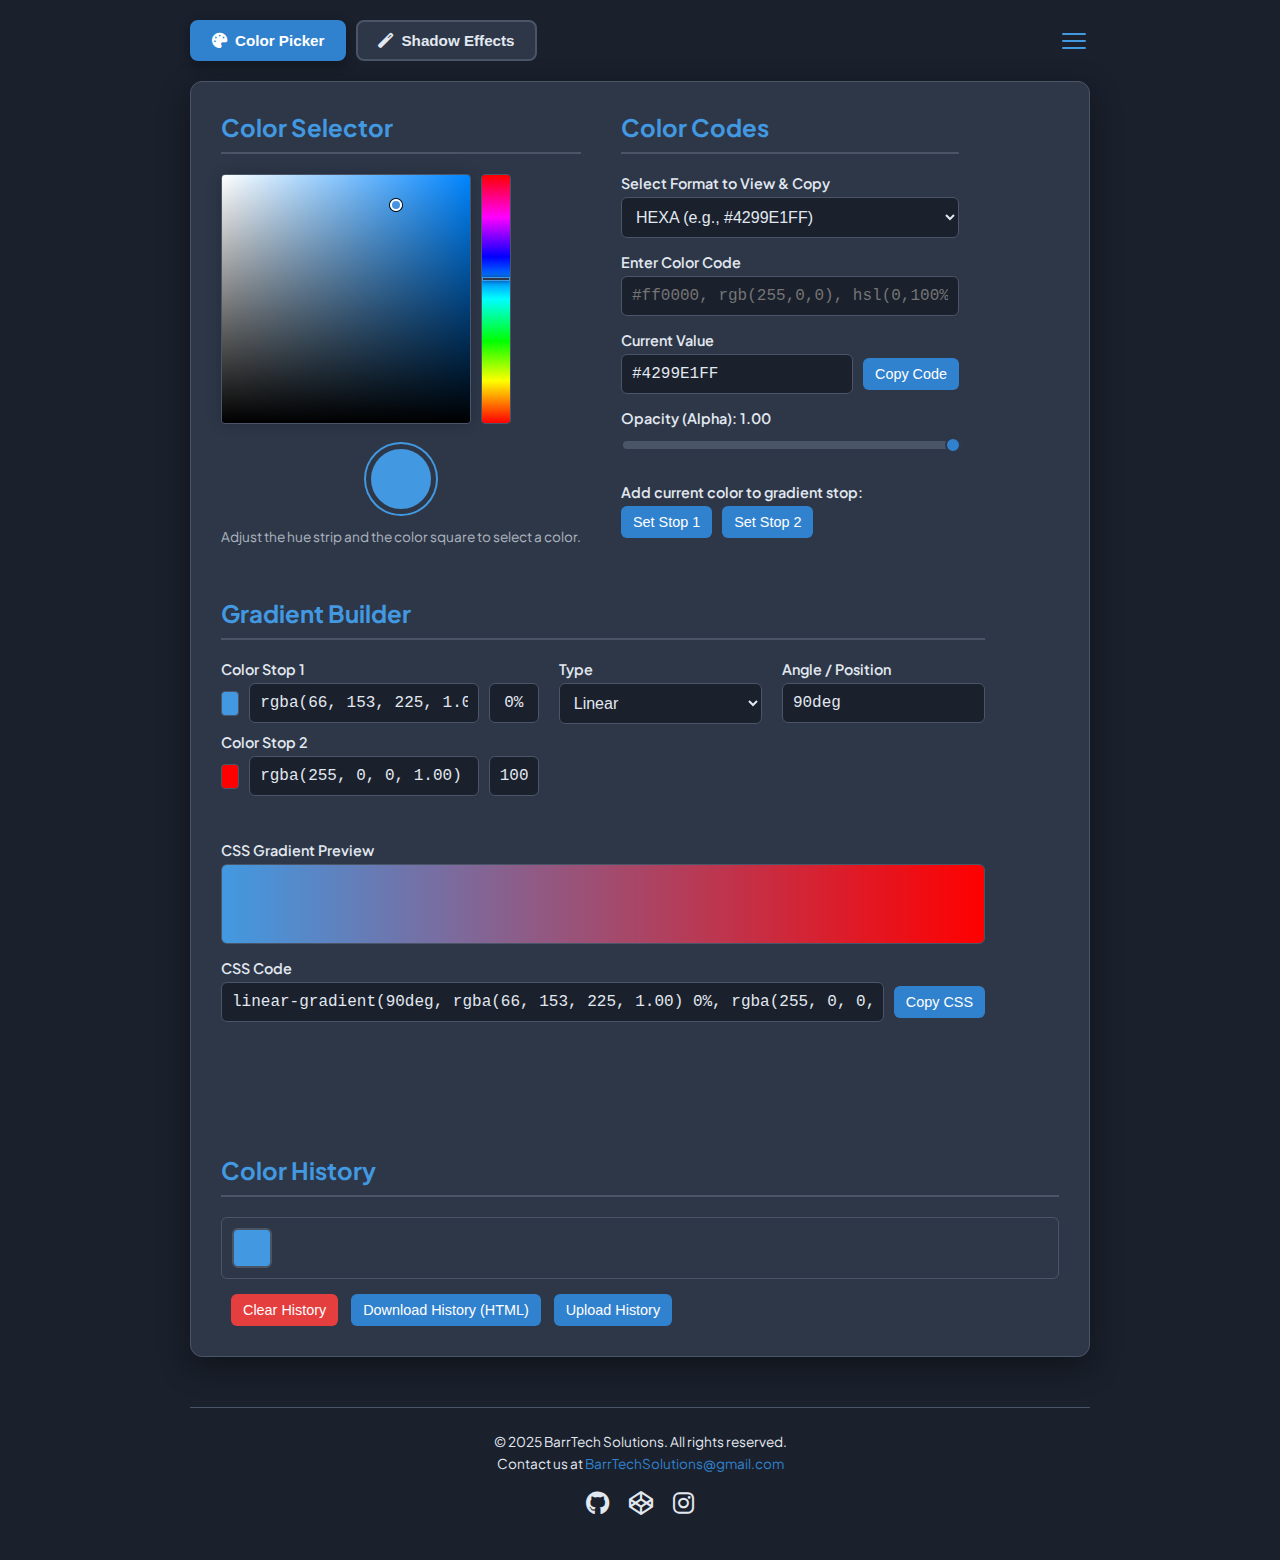
<file: index.html>
<!doctype html>
<html lang="en">
  <head>
    <meta charset="UTF-8" />
    <meta name="viewport" content="width=device-width, initial-scale=1.0" />
    <title>Professional Color & Shadow Studio</title>
    <link
      rel="stylesheet"
      href="https://cdnjs.cloudflare.com/ajax/libs/font-awesome/6.5.1/css/all.min.css"
    />
    <link rel="stylesheet" href="style.css" />
  </head>
  <body data-theme="dark-blue">
    <!-- Header with Settings and Tab Navigation -->
    <div class="header-container">
      <div class="tab-navigation">
        <button class="tab-btn active" onclick="switchTab('color-picker')">
          <i class="fas fa-palette"></i> Color Picker
        </button>
        <button class="tab-btn" onclick="switchTab('shadow-effects')">
          <i class="fas fa-magic"></i> Shadow Effects
        </button>
      </div>
      <svg
        id="settings-icon-svg"
        onclick="toggleSettingsPanel(event)"
        xmlns="http://www.w3.org/2000/svg"
        viewBox="0 0 24 24"
        fill="currentColor"
        style="
          width: 2rem;
          height: 2rem;
          cursor: pointer;
          color: var(--heading-color);
          transition: color 0.2s;
          line-height: 1;
        "
      >
        <path
          fill-rule="evenodd"
          d="M3 6.75A.75.75 0 013.75 6h16.5a.75.75 0 010 1.5H3.75A.75.75 0 013 6.75zM3 12a.75.75 0 01.75-.75h16.5a.75.75 0 010 1.5H3.75A.75.75 0 013 12zm0 5.25a.75.75 0 01.75-.75h16.5a.75.75 0 010 1.5H3.75a.75.75 0 01-.75-.75z"
          clip-rule="evenodd"
        />
      </svg>
    </div>

    <!-- Settings Panel -->
    <div id="settings-panel">
      <div class="setting-group">
        <label>Select Theme</label>
        <div class="setting-theme-selector">
          <div class="theme-option">
            <label>
              <input
                type="radio"
                name="theme"
                value="dark-blue"
                checked
                onclick="setTheme('dark-blue')"
              />
              Dark Blue (Current)
            </label>
            <div class="accent-color-controls">
              <input
                type="color"
                id="dark-blue-accent-picker"
                class="theme-color-picker"
                value="#3182ce"
                data-theme-id="dark-blue"
                onchange="
                  updateAccentColor(
                    this.getAttribute('data-theme-id'),
                    this.value,
                    'picker',
                  )
                "
              />
              <input
                type="text"
                id="dark-blue-accent-hex"
                class="theme-hex-input"
                value="#3182CE"
                data-theme-id="dark-blue"
                oninput="handleAccentHexInput(this)"
              />
            </div>
          </div>
          <div class="theme-option">
            <label>
              <input
                type="radio"
                name="theme"
                value="black"
                onclick="setTheme('black')"
              />
              Black (AMOLED)
            </label>
            <div class="accent-color-controls">
              <input
                type="color"
                id="black-accent-picker"
                class="theme-color-picker"
                value="#90caf9"
                data-theme-id="black"
                onchange="
                  updateAccentColor(
                    this.getAttribute('data-theme-id'),
                    this.value,
                    'picker',
                  )
                "
              />
              <input
                type="text"
                id="black-accent-hex"
                class="theme-hex-input"
                value="#90CAF9"
                data-theme-id="black"
                oninput="handleAccentHexInput(this)"
              />
            </div>
          </div>
          <div class="theme-option">
            <label>
              <input
                type="radio"
                name="theme"
                value="white"
                onclick="setTheme('white')"
              />
              White (Light)
            </label>
            <div class="accent-color-controls">
              <input
                type="color"
                id="white-accent-picker"
                class="theme-color-picker"
                value="#0d47a1"
                data-theme-id="white"
                onchange="
                  updateAccentColor(
                    this.getAttribute('data-theme-id'),
                    this.value,
                    'picker',
                  )
                "
              />
              <input
                type="text"
                id="white-accent-hex"
                class="theme-hex-input"
                value="#0D47A1"
                data-theme-id="white"
                oninput="handleAccentHexInput(this)"
              />
            </div>
          </div>
        </div>
      </div>
    </div>

    <!-- COLOR PICKER TAB CONTENT -->
    <div id="color-picker-tab" class="tab-content active">
      <div class="color-picker-container">
        <div class="color-wheel-area">
          <h2>Color Selector</h2>

          <div class="color-selector-wrapper">
            <div class="color-square-wrapper" id="color-square-wrapper">
              <canvas id="color-square"></canvas>
              <div
                class="color-selector-indicator"
                id="color-selector-indicator"
              ></div>
            </div>
            <div class="hue-strip-wrapper" id="hue-strip-wrapper">
              <div id="hue-strip"></div>
              <div class="hue-indicator" id="hue-indicator"></div>
            </div>
          </div>

          <div class="color-preview" id="color-preview"></div>

          <p style="font-size: 0.85rem; opacity: 0.7; text-align: center">
            Adjust the hue strip and the color square to select a color.
          </p>
        </div>

        <div class="color-info-area">
          <h2>Color Codes</h2>

          <div class="input-group">
            <label for="color-format-select"
              >Select Format to View & Copy</label
            >
            <select id="color-format-select" onchange="updateSelectedOutput()">
              <option value="hexa">HEXA (e.g., #4299E1FF)</option>
              <option value="hex">HEX (e.g., #4299E1)</option>
              <option value="rgba">RGBA</option>
              <option value="rgb">RGB</option>
              <option value="hsla">HSLA</option>
              <option value="hsl">HSL</option>
              <option value="hwb">HWB</option>
            </select>
          </div>

          <div class="input-group">
            <label for="manual-color-input">Enter Color Code</label>
            <input
              type="text"
              id="manual-color-input"
              placeholder="#ff0000, rgb(255,0,0), hsl(0,100%,50%)"
            />
          </div>

          <div class="input-group">
            <label>Current Value</label>
            <div class="color-output">
              <input type="text" id="selected-output" readonly />
              <button class="copy-btn" onclick="copyToClipboard('selected')">
                Copy Code
              </button>
            </div>
          </div>

          <div class="input-group">
            <label for="alpha-slider"
              >Opacity (Alpha):
              <span id="alpha-value-display">1.00</span></label
            >
            <input
              type="range"
              id="alpha-slider"
              min="0"
              max="1"
              step="0.01"
              value="1"
              oninput="handleAlphaChange(this.value)"
            />
          </div>

          <div class="hidden-inputs">
            <input
              type="text"
              id="hex-input"
              oninput="handleManualInput('hex')"
            />
            <input
              type="text"
              id="hexa-input"
              oninput="handleManualInput('hexa')"
            />
            <input
              type="text"
              id="rgb-input"
              oninput="handleManualInput('rgb')"
            />
            <input
              type="text"
              id="rgba-input"
              oninput="handleManualInput('rgba')"
            />
            <input type="text" id="hsl-output" readonly />
            <input type="text" id="hsla-output" readonly />
            <input type="text" id="hwb-output" readonly />
          </div>

          <div style="margin-top: 30px">
            <label>Add current color to gradient stop:</label>
            <div style="display: flex; gap: 10px">
              <button class="copy-btn" onclick="setGradientStop(1)">
                Set Stop 1
              </button>
              <button class="copy-btn" onclick="setGradientStop(2)">
                Set Stop 2
              </button>
            </div>
          </div>
        </div>

        <div class="gradient-area">
          <h2>Gradient Builder</h2>

          <div class="gradient-controls">
            <div class="input-group" style="flex: 1 1 40%">
              <label>Color Stop 1</label>
              <div class="gradient-color-stop">
                <div id="stop-preview-1" class="gradient-stop-preview"></div>
                <input
                  type="text"
                  id="gradient-stop-1"
                  value="rgba(66, 153, 225, 1.00)"
                  readonly
                  style="flex-grow: 1"
                />
                <input
                  type="text"
                  id="gradient-pos-1"
                  value="0%"
                  oninput="updateGradientPreview()"
                  style="width: 50px; text-align: center; flex-grow: 0"
                />
              </div>
              <label style="margin-top: 10px">Color Stop 2</label>
              <div class="gradient-color-stop">
                <div id="stop-preview-2" class="gradient-stop-preview"></div>
                <input
                  type="text"
                  id="gradient-stop-2"
                  value="rgba(255, 0, 0, 1.00)"
                  readonly
                  style="flex-grow: 1"
                />
                <input
                  type="text"
                  id="gradient-pos-2"
                  value="100%"
                  oninput="updateGradientPreview()"
                  style="width: 50px; text-align: center; flex-grow: 0"
                />
              </div>
            </div>

            <div class="input-group" style="flex: 1 1 25%">
              <label for="gradient-type">Type</label>
              <select id="gradient-type" onchange="updateGradientPreview()">
                <option value="linear">Linear</option>
                <option value="radial">Radial</option>
                <option value="repeating-linear">Repeating Linear</option>
                <option value="repeating-radial">Repeating Radial</option>
              </select>
            </div>

            <div class="input-group" style="flex: 1 1 25%">
              <label for="gradient-param">Angle / Position</label>
              <input
                type="text"
                id="gradient-param"
                value="90deg"
                oninput="updateGradientPreview()"
              />
            </div>
          </div>

          <label>CSS Gradient Preview</label>
          <div id="gradient-preview-box" class="gradient-preview-box"></div>

          <label for="gradient-output">CSS Code</label>
          <div class="color-output">
            <input type="text" id="gradient-output" readonly />
            <button class="copy-btn" onclick="copyToClipboard('gradient')">
              Copy CSS
            </button>
          </div>
        </div>

        <div class="copy-feedback" id="copy-feedback">Copied to clipboard!</div>

        <div
          class="history-area"
          style="flex: 1 1 100%; max-width: 900px; margin-top: 20px"
        >
          <h2>Color History</h2>
          <div
            id="color-history-swatches"
            style="
              display: flex;
              flex-wrap: wrap;
              gap: 10px;
              padding: 10px;
              border: 1px solid var(--border-color);
              border-radius: 6px;
            "
          ></div>
          <button
            class="copy-btn"
            onclick="clearHistory()"
            style="
              margin-top: 15px;
              background-color: #e53e3e;
              margin-left: 10px;
            "
          >
            Clear History
          </button>
          <button
            class="copy-btn"
            onclick="downloadHistory()"
            style="
              margin-top: 15px;
              background-color: var(--accent-color);
              margin-left: 10px;
            "
          >
            Download History (HTML)
          </button>
          <button
            class="copy-btn"
            onclick="document.getElementById('upload-history-input').click()"
            style="
              margin-top: 15px;
              background-color: var(--accent-color);
              margin-left: 10px;
            "
          >
            Upload History
          </button>
          <input
            type="file"
            id="upload-history-input"
            accept=".html"
            style="display: none"
          />
        </div>
      </div>
    </div>

    <!-- SHADOW EFFECTS TAB CONTENT -->
    <div id="shadow-effects-tab" class="tab-content">
      <div class="shadow-container">
        <!-- Preview Area -->
        <div class="shadow-preview-area">
          <h2>Live Preview</h2>
          <div class="shadow-preview-box-wrapper">
            <div
              id="preview-box"
              class="shadow-preview-box"
              style="background-color: #a3e635"
            >
              <span
                id="preview-text"
                class="shadow-preview-text"
                style="color: #0a0a0a"
                >Shadow</span
              >
            </div>
          </div>
        </div>

        <!-- Controls Area -->
        <div class="shadow-controls-area">
          <h2>Shadow Controls</h2>

          <!-- Color Pickers Section -->
          <div class="shadow-colors-section">
            <div class="shadow-color-group">
              <label class="shadow-label">UI Colors</label>
              <div class="shadow-color-inputs">
                <div class="shadow-color-item">
                  <span>Box Color</span>
                  <input
                    type="color"
                    id="box-color"
                    value="#a3e635"
                    class="shadow-color-picker"
                  />
                </div>
                <div class="shadow-color-item">
                  <span>Text Color</span>
                  <input
                    type="color"
                    id="text-color"
                    value="#0a0a0a"
                    class="shadow-color-picker"
                  />
                </div>
              </div>
            </div>

            <div class="shadow-color-group">
              <label class="shadow-label">Shadow Colors</label>
              <div class="shadow-color-inputs">
                <div class="shadow-color-item">
                  <span>Box Shadow</span>
                  <input
                    type="color"
                    id="shadow-color"
                    value="#000000"
                    class="shadow-color-picker"
                  />
                </div>
                <div class="shadow-color-item">
                  <span>Text Shadow</span>
                  <input
                    type="color"
                    id="ts-color"
                    value="#000000"
                    class="shadow-color-picker"
                  />
                </div>
              </div>
            </div>
          </div>

          <!-- Box Shadow Controls -->
          <div class="shadow-section">
            <h3 class="section-title"><i class="fas fa-box"></i> Box Shadow</h3>
            <div class="shadow-sliders">
              <div class="slider-group">
                <div class="slider-label">
                  <span>X Offset</span><span id="x-val">15px</span>
                </div>
                <input
                  type="range"
                  id="x-shadow"
                  min="-100"
                  max="100"
                  value="15"
                  class="slider"
                />
              </div>
              <div class="slider-group">
                <div class="slider-label">
                  <span>Y Offset</span><span id="y-val">15px</span>
                </div>
                <input
                  type="range"
                  id="y-shadow"
                  min="-100"
                  max="100"
                  value="15"
                  class="slider"
                />
              </div>
              <div class="slider-group">
                <div class="slider-label">
                  <span>Blur</span><span id="blur-val">30px</span>
                </div>
                <input
                  type="range"
                  id="blur-shadow"
                  min="0"
                  max="150"
                  value="30"
                  class="slider"
                />
              </div>
              <div class="slider-group">
                <div class="slider-label">
                  <span>Opacity</span><span id="opacity-val">0.4</span>
                </div>
                <input
                  type="range"
                  id="opacity-shadow"
                  min="0"
                  max="1"
                  step="0.01"
                  value="0.4"
                  class="slider"
                />
              </div>
            </div>
          </div>

          <!-- Text Shadow Controls -->
          <div class="shadow-section">
            <h3 class="section-title">
              <i class="fas fa-font"></i> Text Shadow
            </h3>
            <div class="shadow-sliders">
              <div class="slider-group">
                <div class="slider-label">
                  <span>Text X</span><span id="ts-x-val">0px</span>
                </div>
                <input
                  type="range"
                  id="ts-x"
                  min="-50"
                  max="50"
                  value="0"
                  class="slider"
                />
              </div>
              <div class="slider-group">
                <div class="slider-label">
                  <span>Text Y</span><span id="ts-y-val">0px</span>
                </div>
                <input
                  type="range"
                  id="ts-y"
                  min="-50"
                  max="50"
                  value="0"
                  class="slider"
                />
              </div>
              <div class="slider-group">
                <div class="slider-label">
                  <span>Text Blur</span><span id="ts-blur-val">5px</span>
                </div>
                <input
                  type="range"
                  id="ts-blur"
                  min="0"
                  max="50"
                  value="5"
                  class="slider"
                />
              </div>
              <div class="slider-group">
                <div class="slider-label">
                  <span>Text Opacity</span><span id="ts-opacity-val">0.5</span>
                </div>
                <input
                  type="range"
                  id="ts-opacity"
                  min="0"
                  max="1"
                  step="0.01"
                  value="0.5"
                  class="slider"
                />
              </div>
            </div>
          </div>

          <!-- CSS Output -->
          <div class="shadow-output-section">
            <label>CSS Code Preview</label>
            <div class="css-preview-box" id="css-preview-line">
              /* CSS Ready */
            </div>
            <button id="download-btn" class="copy-btn download-css-btn">
              <i class="fas fa-download"></i> Download CSS
            </button>
          </div>
        </div>
      </div>
      <pre id="css-code" style="display: none"></pre>
    </div>

    <!-- Footer -->
    <footer class="app-footer">
      <p>© 2025 BarrTech Solutions. All rights reserved.</p>
      <p>
        Contact us at
        <a href="mailto:BarrTechSolutions@gmail.com"
          >BarrTechSolutions@gmail.com</a
        >
      </p>
      <div class="social-links">
        <a href="https://github.com/Evening-Star13" target="_blank"
          ><i class="fa-brands fa-github"></i
        ></a>
        <a href="https://codepen.io/EveningStar-Christopher" target="_blank"
          ><i class="fa-brands fa-codepen"></i
        ></a>
        <a href="https://www.instagram.com/" target="_blank"
          ><i class="fa-brands fa-instagram"></i
        ></a>
      </div>
    </footer>

    <script src="script.js"></script>
  </body>
</html>
</file>
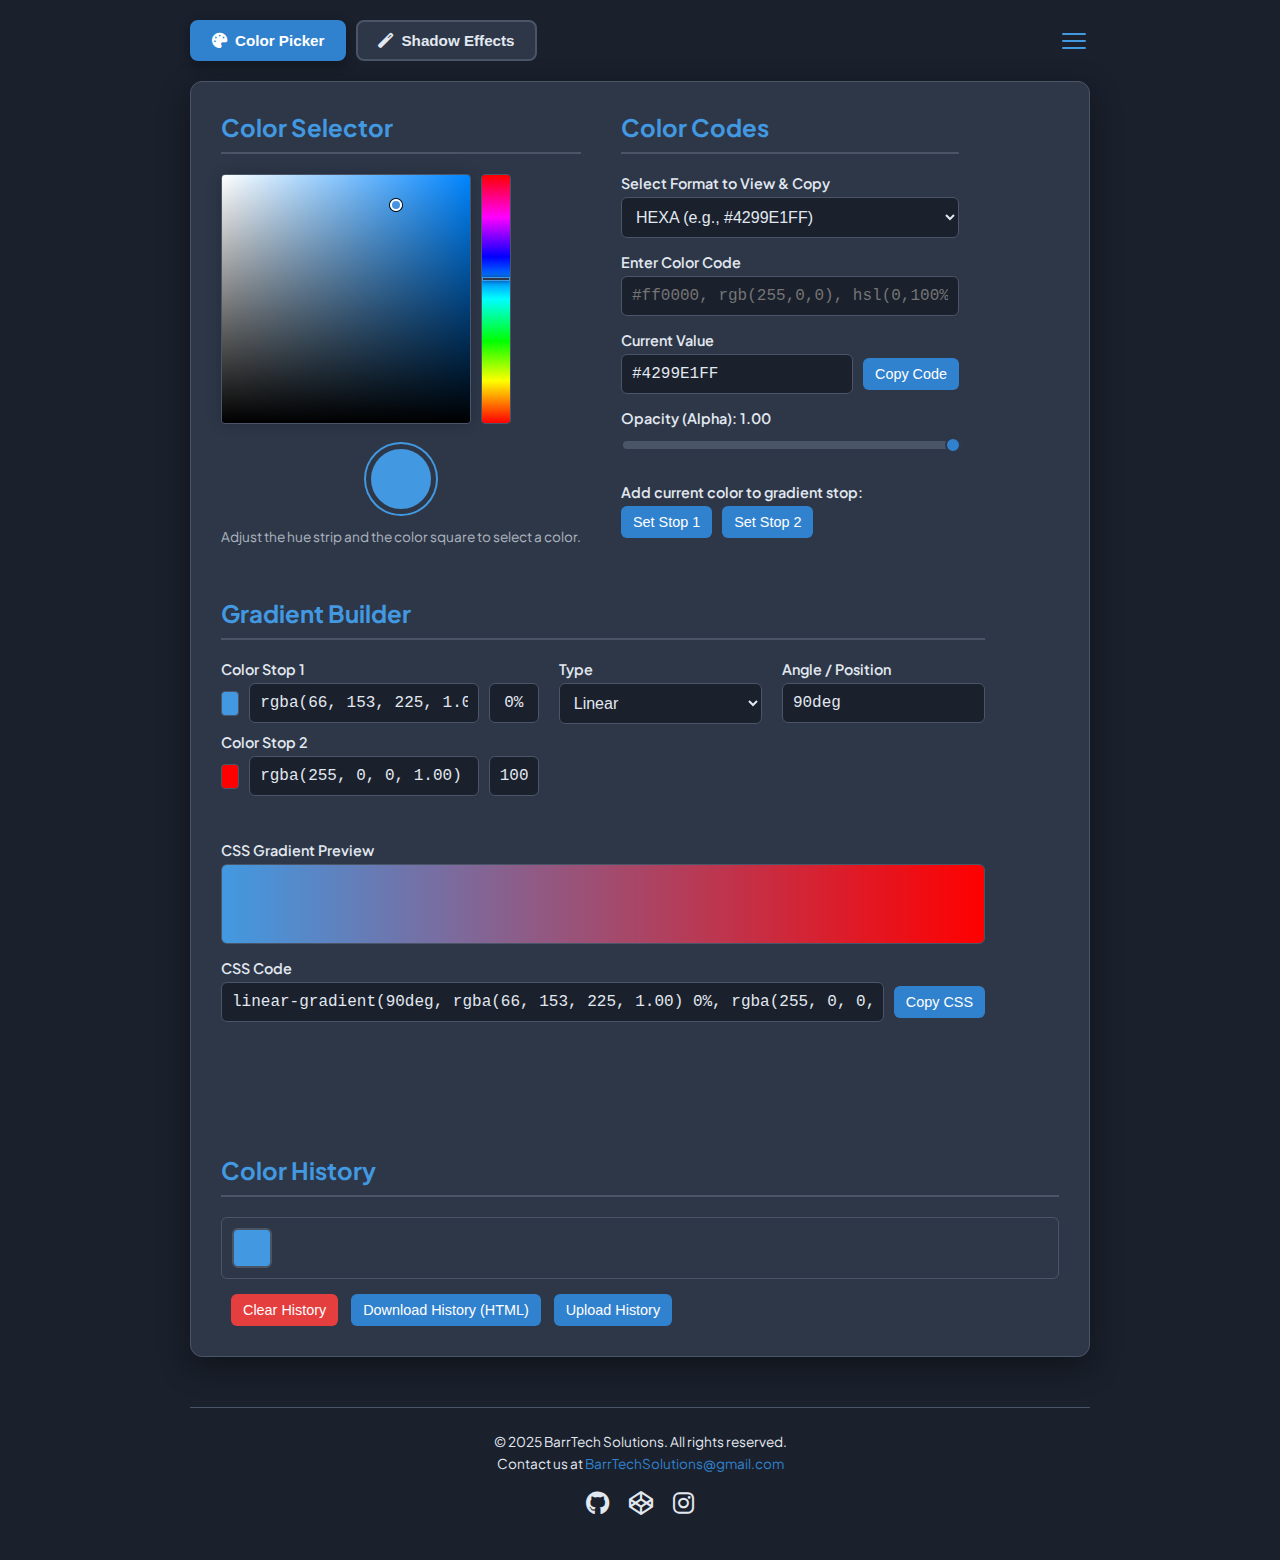
<file: project.html>
<!doctype html>
<html lang="en">
  <head>
    <meta charset="UTF-8" />
    <meta name="viewport" content="width=device-width, initial-scale=1.0" />
    <title>Professional Color & Shadow Studio</title>
    <link
      rel="stylesheet"
      href="https://cdnjs.cloudflare.com/ajax/libs/font-awesome/6.5.1/css/all.min.css"
    />
    <link rel="stylesheet" href="project.css" />
  </head>
  <body data-theme="dark-blue">
    <!-- Header with Settings and Tab Navigation -->
    <div class="header-container">
      <div class="tab-navigation">
        <button class="tab-btn active" onclick="switchTab('color-picker')">
          <i class="fas fa-palette"></i> Color Picker
        </button>
        <button class="tab-btn" onclick="switchTab('shadow-effects')">
          <i class="fas fa-magic"></i> Shadow Effects
        </button>
      </div>
      <svg
        id="settings-icon-svg"
        onclick="toggleSettingsPanel(event)"
        xmlns="http://www.w3.org/2000/svg"
        viewBox="0 0 24 24"
        fill="currentColor"
        style="
          width: 2rem;
          height: 2rem;
          cursor: pointer;
          color: var(--heading-color);
          transition: color 0.2s;
          line-height: 1;
        "
      >
        <path
          fill-rule="evenodd"
          d="M3 6.75A.75.75 0 013.75 6h16.5a.75.75 0 010 1.5H3.75A.75.75 0 013 6.75zM3 12a.75.75 0 01.75-.75h16.5a.75.75 0 010 1.5H3.75A.75.75 0 013 12zm0 5.25a.75.75 0 01.75-.75h16.5a.75.75 0 010 1.5H3.75a.75.75 0 01-.75-.75z"
          clip-rule="evenodd"
        />
      </svg>
    </div>

    <!-- Settings Panel -->
    <div id="settings-panel">
      <div class="setting-group">
        <label>Select Theme</label>
        <div class="setting-theme-selector">
          <div class="theme-option">
            <label>
              <input
                type="radio"
                name="theme"
                value="dark-blue"
                checked
                onclick="setTheme('dark-blue')"
              />
              Dark Blue (Current)
            </label>
            <div class="accent-color-controls">
              <input
                type="color"
                id="dark-blue-accent-picker"
                class="theme-color-picker"
                value="#3182ce"
                data-theme-id="dark-blue"
                onchange="
                  updateAccentColor(
                    this.getAttribute('data-theme-id'),
                    this.value,
                    'picker',
                  )
                "
              />
              <input
                type="text"
                id="dark-blue-accent-hex"
                class="theme-hex-input"
                value="#3182CE"
                data-theme-id="dark-blue"
                oninput="handleAccentHexInput(this)"
              />
            </div>
          </div>
          <div class="theme-option">
            <label>
              <input
                type="radio"
                name="theme"
                value="black"
                onclick="setTheme('black')"
              />
              Black (AMOLED)
            </label>
            <div class="accent-color-controls">
              <input
                type="color"
                id="black-accent-picker"
                class="theme-color-picker"
                value="#90caf9"
                data-theme-id="black"
                onchange="
                  updateAccentColor(
                    this.getAttribute('data-theme-id'),
                    this.value,
                    'picker',
                  )
                "
              />
              <input
                type="text"
                id="black-accent-hex"
                class="theme-hex-input"
                value="#90CAF9"
                data-theme-id="black"
                oninput="handleAccentHexInput(this)"
              />
            </div>
          </div>
          <div class="theme-option">
            <label>
              <input
                type="radio"
                name="theme"
                value="white"
                onclick="setTheme('white')"
              />
              White (Light)
            </label>
            <div class="accent-color-controls">
              <input
                type="color"
                id="white-accent-picker"
                class="theme-color-picker"
                value="#0d47a1"
                data-theme-id="white"
                onchange="
                  updateAccentColor(
                    this.getAttribute('data-theme-id'),
                    this.value,
                    'picker',
                  )
                "
              />
              <input
                type="text"
                id="white-accent-hex"
                class="theme-hex-input"
                value="#0D47A1"
                data-theme-id="white"
                oninput="handleAccentHexInput(this)"
              />
            </div>
          </div>
        </div>
      </div>
    </div>

    <!-- COLOR PICKER TAB CONTENT -->
    <div id="color-picker-tab" class="tab-content active">
      <div class="color-picker-container">
        <div class="color-wheel-area">
          <h2>Color Selector</h2>

          <div class="color-selector-wrapper">
            <div class="color-square-wrapper" id="color-square-wrapper">
              <canvas id="color-square"></canvas>
              <div
                class="color-selector-indicator"
                id="color-selector-indicator"
              ></div>
            </div>
            <div class="hue-strip-wrapper" id="hue-strip-wrapper">
              <div id="hue-strip"></div>
              <div class="hue-indicator" id="hue-indicator"></div>
            </div>
          </div>

          <div class="color-preview" id="color-preview"></div>

          <p style="font-size: 0.85rem; opacity: 0.7; text-align: center">
            Adjust the hue strip and the color square to select a color.
          </p>
        </div>

        <div class="color-info-area">
          <h2>Color Codes</h2>

          <div class="input-group">
            <label for="color-format-select"
              >Select Format to View & Copy</label
            >
            <select id="color-format-select" onchange="updateSelectedOutput()">
              <option value="hexa">HEXA (e.g., #4299E1FF)</option>
              <option value="hex">HEX (e.g., #4299E1)</option>
              <option value="rgba">RGBA</option>
              <option value="rgb">RGB</option>
              <option value="hsla">HSLA</option>
              <option value="hsl">HSL</option>
              <option value="hwb">HWB</option>
            </select>
          </div>

          <div class="input-group">
            <label for="manual-color-input">Enter Color Code</label>
            <input
              type="text"
              id="manual-color-input"
              placeholder="#ff0000, rgb(255,0,0), hsl(0,100%,50%)"
            />
          </div>

          <div class="input-group">
            <label>Current Value</label>
            <div class="color-output">
              <input type="text" id="selected-output" readonly />
              <button class="copy-btn" onclick="copyToClipboard('selected')">
                Copy Code
              </button>
            </div>
          </div>

          <div class="input-group">
            <label for="alpha-slider"
              >Opacity (Alpha):
              <span id="alpha-value-display">1.00</span></label
            >
            <input
              type="range"
              id="alpha-slider"
              min="0"
              max="1"
              step="0.01"
              value="1"
              oninput="handleAlphaChange(this.value)"
            />
          </div>

          <div class="hidden-inputs">
            <input
              type="text"
              id="hex-input"
              oninput="handleManualInput('hex')"
            />
            <input
              type="text"
              id="hexa-input"
              oninput="handleManualInput('hexa')"
            />
            <input
              type="text"
              id="rgb-input"
              oninput="handleManualInput('rgb')"
            />
            <input
              type="text"
              id="rgba-input"
              oninput="handleManualInput('rgba')"
            />
            <input type="text" id="hsl-output" readonly />
            <input type="text" id="hsla-output" readonly />
            <input type="text" id="hwb-output" readonly />
          </div>

          <div style="margin-top: 30px">
            <label>Add current color to gradient stop:</label>
            <div style="display: flex; gap: 10px">
              <button class="copy-btn" onclick="setGradientStop(1)">
                Set Stop 1
              </button>
              <button class="copy-btn" onclick="setGradientStop(2)">
                Set Stop 2
              </button>
            </div>
          </div>
        </div>

        <div class="gradient-area">
          <h2>Gradient Builder</h2>

          <div class="gradient-controls">
            <div class="input-group" style="flex: 1 1 40%">
              <label>Color Stop 1</label>
              <div class="gradient-color-stop">
                <div id="stop-preview-1" class="gradient-stop-preview"></div>
                <input
                  type="text"
                  id="gradient-stop-1"
                  value="rgba(66, 153, 225, 1.00)"
                  readonly
                  style="flex-grow: 1"
                />
                <input
                  type="text"
                  id="gradient-pos-1"
                  value="0%"
                  oninput="updateGradientPreview()"
                  style="width: 50px; text-align: center; flex-grow: 0"
                />
              </div>
              <label style="margin-top: 10px">Color Stop 2</label>
              <div class="gradient-color-stop">
                <div id="stop-preview-2" class="gradient-stop-preview"></div>
                <input
                  type="text"
                  id="gradient-stop-2"
                  value="rgba(255, 0, 0, 1.00)"
                  readonly
                  style="flex-grow: 1"
                />
                <input
                  type="text"
                  id="gradient-pos-2"
                  value="100%"
                  oninput="updateGradientPreview()"
                  style="width: 50px; text-align: center; flex-grow: 0"
                />
              </div>
            </div>

            <div class="input-group" style="flex: 1 1 25%">
              <label for="gradient-type">Type</label>
              <select id="gradient-type" onchange="updateGradientPreview()">
                <option value="linear">Linear</option>
                <option value="radial">Radial</option>
                <option value="repeating-linear">Repeating Linear</option>
                <option value="repeating-radial">Repeating Radial</option>
              </select>
            </div>

            <div class="input-group" style="flex: 1 1 25%">
              <label for="gradient-param">Angle / Position</label>
              <input
                type="text"
                id="gradient-param"
                value="90deg"
                oninput="updateGradientPreview()"
              />
            </div>
          </div>

          <label>CSS Gradient Preview</label>
          <div id="gradient-preview-box" class="gradient-preview-box"></div>

          <label for="gradient-output">CSS Code</label>
          <div class="color-output">
            <input type="text" id="gradient-output" readonly />
            <button class="copy-btn" onclick="copyToClipboard('gradient')">
              Copy CSS
            </button>
          </div>
        </div>

        <div class="copy-feedback" id="copy-feedback">Copied to clipboard!</div>

        <div
          class="history-area"
          style="flex: 1 1 100%; max-width: 900px; margin-top: 20px"
        >
          <h2>Color History</h2>
          <div
            id="color-history-swatches"
            style="
              display: flex;
              flex-wrap: wrap;
              gap: 10px;
              padding: 10px;
              border: 1px solid var(--border-color);
              border-radius: 6px;
            "
          ></div>
          <button
            class="copy-btn"
            onclick="clearHistory()"
            style="
              margin-top: 15px;
              background-color: #e53e3e;
              margin-left: 10px;
            "
          >
            Clear History
          </button>
          <button
            class="copy-btn"
            onclick="downloadHistory()"
            style="
              margin-top: 15px;
              background-color: var(--accent-color);
              margin-left: 10px;
            "
          >
            Download History (HTML)
          </button>
          <button
            class="copy-btn"
            onclick="document.getElementById('upload-history-input').click()"
            style="
              margin-top: 15px;
              background-color: var(--accent-color);
              margin-left: 10px;
            "
          >
            Upload History
          </button>
          <input
            type="file"
            id="upload-history-input"
            accept=".html"
            style="display: none"
          />
        </div>
      </div>
    </div>

    <!-- SHADOW EFFECTS TAB CONTENT -->
    <div id="shadow-effects-tab" class="tab-content">
      <div class="shadow-container">
        <!-- Preview Area -->
        <div class="shadow-preview-area">
          <h2>Live Preview</h2>
          <div class="shadow-preview-box-wrapper">
            <div
              id="preview-box"
              class="shadow-preview-box"
              style="background-color: #a3e635"
            >
              <span
                id="preview-text"
                class="shadow-preview-text"
                style="color: #0a0a0a"
                >Shadow</span
              >
            </div>
          </div>
        </div>

        <!-- Controls Area -->
        <div class="shadow-controls-area">
          <h2>Shadow Controls</h2>

          <!-- Color Pickers Section -->
          <div class="shadow-colors-section">
            <div class="shadow-color-group">
              <label class="shadow-label">UI Colors</label>
              <div class="shadow-color-inputs">
                <div class="shadow-color-item">
                  <span>Box Color</span>
                  <input
                    type="color"
                    id="box-color"
                    value="#a3e635"
                    class="shadow-color-picker"
                  />
                </div>
                <div class="shadow-color-item">
                  <span>Text Color</span>
                  <input
                    type="color"
                    id="text-color"
                    value="#0a0a0a"
                    class="shadow-color-picker"
                  />
                </div>
              </div>
            </div>

            <div class="shadow-color-group">
              <label class="shadow-label">Shadow Colors</label>
              <div class="shadow-color-inputs">
                <div class="shadow-color-item">
                  <span>Box Shadow</span>
                  <input
                    type="color"
                    id="shadow-color"
                    value="#000000"
                    class="shadow-color-picker"
                  />
                </div>
                <div class="shadow-color-item">
                  <span>Text Shadow</span>
                  <input
                    type="color"
                    id="ts-color"
                    value="#000000"
                    class="shadow-color-picker"
                  />
                </div>
              </div>
            </div>
          </div>

          <!-- Box Shadow Controls -->
          <div class="shadow-section">
            <h3 class="section-title"><i class="fas fa-box"></i> Box Shadow</h3>
            <div class="shadow-sliders">
              <div class="slider-group">
                <div class="slider-label">
                  <span>X Offset</span><span id="x-val">15px</span>
                </div>
                <input
                  type="range"
                  id="x-shadow"
                  min="-100"
                  max="100"
                  value="15"
                  class="slider"
                />
              </div>
              <div class="slider-group">
                <div class="slider-label">
                  <span>Y Offset</span><span id="y-val">15px</span>
                </div>
                <input
                  type="range"
                  id="y-shadow"
                  min="-100"
                  max="100"
                  value="15"
                  class="slider"
                />
              </div>
              <div class="slider-group">
                <div class="slider-label">
                  <span>Blur</span><span id="blur-val">30px</span>
                </div>
                <input
                  type="range"
                  id="blur-shadow"
                  min="0"
                  max="150"
                  value="30"
                  class="slider"
                />
              </div>
              <div class="slider-group">
                <div class="slider-label">
                  <span>Opacity</span><span id="opacity-val">0.4</span>
                </div>
                <input
                  type="range"
                  id="opacity-shadow"
                  min="0"
                  max="1"
                  step="0.01"
                  value="0.4"
                  class="slider"
                />
              </div>
            </div>
          </div>

          <!-- Text Shadow Controls -->
          <div class="shadow-section">
            <h3 class="section-title">
              <i class="fas fa-font"></i> Text Shadow
            </h3>
            <div class="shadow-sliders">
              <div class="slider-group">
                <div class="slider-label">
                  <span>Text X</span><span id="ts-x-val">0px</span>
                </div>
                <input
                  type="range"
                  id="ts-x"
                  min="-50"
                  max="50"
                  value="0"
                  class="slider"
                />
              </div>
              <div class="slider-group">
                <div class="slider-label">
                  <span>Text Y</span><span id="ts-y-val">0px</span>
                </div>
                <input
                  type="range"
                  id="ts-y"
                  min="-50"
                  max="50"
                  value="0"
                  class="slider"
                />
              </div>
              <div class="slider-group">
                <div class="slider-label">
                  <span>Text Blur</span><span id="ts-blur-val">5px</span>
                </div>
                <input
                  type="range"
                  id="ts-blur"
                  min="0"
                  max="50"
                  value="5"
                  class="slider"
                />
              </div>
              <div class="slider-group">
                <div class="slider-label">
                  <span>Text Opacity</span><span id="ts-opacity-val">0.5</span>
                </div>
                <input
                  type="range"
                  id="ts-opacity"
                  min="0"
                  max="1"
                  step="0.01"
                  value="0.5"
                  class="slider"
                />
              </div>
            </div>
          </div>

          <!-- CSS Output -->
          <div class="shadow-output-section">
            <label>CSS Code Preview</label>
            <div class="css-preview-box" id="css-preview-line">
              /* CSS Ready */
            </div>
            <button id="download-btn" class="copy-btn download-css-btn">
              <i class="fas fa-download"></i> Download CSS
            </button>
          </div>
        </div>
      </div>
      <pre id="css-code" style="display: none"></pre>
    </div>

    <!-- Footer -->
    <footer class="app-footer">
      <p>© 2025 BarrTech Solutions. All rights reserved.</p>
      <p>
        Contact us at
        <a href="mailto:BarrTechSolutions@gmail.com"
          >BarrTechSolutions@gmail.com</a
        >
      </p>
      <div class="social-links">
        <a href="https://github.com/Evening-Star13" target="_blank"
          ><i class="fa-brands fa-github"></i
        ></a>
        <a href="https://codepen.io/EveningStar-Christopher" target="_blank"
          ><i class="fa-brands fa-codepen"></i
        ></a>
        <a href="https://www.instagram.com/" target="_blank"
          ><i class="fa-brands fa-instagram"></i
        ></a>
      </div>
    </footer>

    <script src="project.js"></script>
  </body>
</html>
</file>
<file: style.css>
@import url("https://fonts.googleapis.com/css2?family=Plus+Jakarta+Sans:wght@400;700;800&display=swap");

/* ==================== THEME VARIABLES ==================== */

/* Default: Dark Blue Theme */
:root {
  --primary-bg: #1a202c;
  --secondary-bg: #2d3748;
  --text-color: #e2e8f0;
  --heading-color: #4299e1;
  --border-color: #4a5568;
  --accent-color: #3182ce;
  --accent-hover: #2b6cb0;
}

/* Black Theme */
[data-theme="black"] {
  --primary-bg: #000000;
  --secondary-bg: #121212;
  --text-color: #f0f0f0;
  --heading-color: #90caf9;
  --border-color: #333333;
  --accent-color: var(--black-accent, #90caf9);
  --accent-hover: color-mix(in srgb, var(--accent-color) 90%, black);
}

/* White Theme */
[data-theme="white"] {
  --primary-bg: #ffffff;
  --secondary-bg: #f4f4f4;
  --text-color: #1a202c;
  --heading-color: #0d47a1;
  --border-color: #e0e0e0;
  --accent-color: var(--white-accent, #0d47a1);
  --accent-hover: color-mix(in srgb, var(--accent-color) 90%, black);
}

/* Dark Blue Theme Accent */
[data-theme="dark-blue"] {
  --accent-color: var(--dark-blue-accent, #3182ce);
  --heading-color: var(--dark-blue-accent, #4299e1);
  --accent-hover: color-mix(in srgb, var(--accent-color) 90%, black);
}

/* ==================== GENERAL STYLING ==================== */

* {
  box-sizing: border-box;
}

body {
  font-family:
    "Plus Jakarta Sans",
    -apple-system,
    BlinkMacSystemFont,
    "Segoe UI",
    Roboto,
    Helvetica,
    Arial,
    sans-serif;
  background-color: var(--primary-bg);
  color: var(--text-color);
  margin: 0;
  padding: 20px;
  display: flex;
  flex-direction: column;
  justify-content: center;
  align-items: center;
  min-height: 100vh;
  transition:
    background-color 0.3s,
    color 0.3s;
}

/* ==================== HEADER & NAVIGATION ==================== */

.header-container {
  width: 100%;
  max-width: 900px;
  display: flex;
  justify-content: space-between;
  align-items: center;
  margin-bottom: 20px;
}

.tab-navigation {
  display: flex;
  gap: 10px;
}

.tab-btn {
  padding: 10px 20px;
  background-color: var(--secondary-bg);
  color: var(--text-color);
  border: 2px solid var(--border-color);
  border-radius: 8px;
  cursor: pointer;
  font-weight: 600;
  font-size: 0.95rem;
  transition: all 0.3s ease;
  display: flex;
  align-items: center;
  gap: 8px;
}

.tab-btn:hover {
  background-color: var(--accent-color);
  border-color: var(--accent-color);
  color: white;
  transform: translateY(-2px);
}

.tab-btn.active {
  background-color: var(--accent-color);
  border-color: var(--accent-color);
  color: white;
  box-shadow: 0 4px 12px rgba(0, 0, 0, 0.3);
}

/* ==================== SETTINGS PANEL ==================== */

#settings-icon-svg {
  color: var(--heading-color);
  transition: color 0.2s;
  cursor: pointer;
}

#settings-icon-svg:hover {
  color: var(--accent-color);
}

#settings-panel {
  position: fixed;
  top: 80px;
  right: 20px;
  width: 280px;
  background-color: var(--secondary-bg);
  border: 1px solid var(--border-color);
  border-radius: 8px;
  box-shadow: 0 4px 15px rgba(0, 0, 0, 0.3);
  padding: 15px;
  z-index: 1000;
  display: none;
  flex-direction: column;
  gap: 15px;
}

#settings-panel.open {
  display: flex;
}

.setting-group {
  padding: 10px;
  border: 1px solid var(--border-color);
  border-radius: 6px;
}

.setting-group label {
  font-weight: bold;
  color: var(--heading-color);
  margin-bottom: 5px;
}

.setting-theme-selector {
  display: flex;
  flex-direction: column;
  gap: 8px;
}

.theme-option {
  display: flex;
  align-items: center;
  justify-content: space-between;
  padding: 5px 0;
  border-bottom: 1px dashed var(--border-color);
}

.theme-option:last-child {
  border-bottom: none;
}

.theme-option input[type="radio"] {
  margin-right: 10px;
  cursor: pointer;
}

.accent-color-controls {
  display: flex;
  gap: 5px;
  align-items: center;
}

.theme-color-picker {
  width: 40px;
  height: 20px;
  padding: 0;
  border: none;
  background: none;
  cursor: pointer;
}

.theme-hex-input {
  width: 75px;
  padding: 3px 5px;
  font-size: 0.9rem;
  height: 20px;
  background-color: var(--primary-bg);
  color: var(--text-color);
  border: 1px solid var(--border-color);
  border-radius: 4px;
  box-sizing: content-box;
  text-transform: uppercase;
}

/* ==================== TAB CONTENT ==================== */

.tab-content {
  display: none;
  width: 100%;
  max-width: 900px;
  margin: 0 auto;
  animation: fadeIn 0.3s ease-in;
}

.tab-content.active {
  display: block;
}

@keyframes fadeIn {
  from {
    opacity: 0;
    transform: translateY(10px);
  }
  to {
    opacity: 1;
    transform: translateY(0);
  }
}

/* ==================== COLOR PICKER STYLES ==================== */

.color-picker-container {
  background-color: var(--secondary-bg);
  border-radius: 12px;
  box-shadow: 0 10px 30px rgba(0, 0, 0, 0.4);
  padding: 30px;
  max-width: 900px;
  width: 100%;
  display: flex;
  flex-wrap: wrap;
  gap: 40px;
  margin-bottom: 20px;
  border: 1px solid var(--border-color);
}

h2 {
  color: var(--heading-color);
  font-size: 1.5rem;
  margin-top: 0;
  border-bottom: 2px solid var(--border-color);
  padding-bottom: 10px;
  margin-bottom: 20px;
}

/* Color Selector */
.color-selector-wrapper {
  display: flex;
  gap: 10px;
  user-select: none;
  width: 320px;
  height: 250px;
  margin-bottom: 10px;
}

.color-square-wrapper {
  position: relative;
  width: 250px;
  height: 250px;
  border: 1px solid var(--border-color);
  cursor: crosshair;
  border-radius: 4px;
  overflow: hidden;
  box-shadow: 0 0 15px rgba(0, 0, 0, 0.2);
}

#color-square {
  width: 100%;
  height: 100%;
}

.color-selector-indicator {
  position: absolute;
  width: 12px;
  height: 12px;
  border-radius: 50%;
  border: 2px solid white;
  box-shadow: 0 0 0 1px black;
  pointer-events: none;
  transform: translate(-50%, -50%);
  transition: border-color 0.2s;
}

.hue-strip-wrapper {
  position: relative;
  width: 30px;
  height: 250px;
  border: 1px solid var(--border-color);
  cursor: ns-resize;
  border-radius: 4px;
  overflow: hidden;
}

#hue-strip {
  width: 100%;
  height: 100%;
  background: linear-gradient(
    to top,
    #ff0000 0%,
    #ffff00 17%,
    #00ff00 33%,
    #00ffff 50%,
    #0000ff 67%,
    #ff00ff 83%,
    #ff0000 100%
  );
}

.hue-indicator {
  position: absolute;
  width: 100%;
  height: 4px;
  background-color: var(--secondary-bg);
  border: 1px solid var(--heading-color);
  box-shadow: 0 0 5px rgba(0, 0, 0, 0.5);
  transform: translateY(-50%);
  pointer-events: none;
}

.color-preview {
  width: 70px;
  height: 70px;
  border-radius: 50%;
  border: 5px solid var(--secondary-bg);
  box-shadow: 0 0 0 2px var(--heading-color);
  margin: 20px auto 0 auto;
  transition: background-color 0.3s;
}

/* Input Groups */
.input-group {
  margin-bottom: 15px;
}

label {
  display: block;
  margin-bottom: 5px;
  font-weight: 600;
  color: var(--text-color);
  font-size: 0.9rem;
}

select {
  width: 100%;
  padding: 10px;
  background-color: var(--primary-bg);
  color: var(--text-color);
  border: 1px solid var(--border-color);
  border-radius: 6px;
  box-sizing: border-box;
  font-size: 1rem;
}

input[type="text"] {
  width: 100%;
  padding: 10px;
  background-color: var(--primary-bg);
  color: var(--text-color);
  border: 1px solid var(--border-color);
  border-radius: 6px;
  box-sizing: border-box;
  font-size: 1rem;
  font-family: monospace;
  transition:
    border-color 0.3s,
    box-shadow 0.3s;
}

input[type="text"]:focus {
  border-color: var(--accent-color);
  box-shadow: 0 0 0 2px color-mix(in srgb, var(--accent-color) 50%, transparent);
  outline: none;
}

input[type="range"] {
  -webkit-appearance: none;
  appearance: none;
  width: 100%;
  height: 8px;
  background: var(--border-color);
  border-radius: 4px;
  cursor: pointer;
}

input[type="range"]::-webkit-slider-thumb {
  -webkit-appearance: none;
  appearance: none;
  width: 16px;
  height: 16px;
  border-radius: 50%;
  background: var(--accent-color);
  cursor: pointer;
  border: 2px solid var(--secondary-bg);
}

input[type="range"]::-moz-range-thumb {
  width: 16px;
  height: 16px;
  border-radius: 50%;
  background: var(--accent-color);
  cursor: pointer;
  border: 2px solid var(--secondary-bg);
}

.color-output {
  display: flex;
  align-items: center;
}

.color-output input {
  flex-grow: 1;
  margin-right: 10px;
}

.hidden-inputs input {
  position: absolute;
  left: -9999px;
  opacity: 0;
  pointer-events: none;
}

/* Gradient Section */
.gradient-controls {
  display: flex;
  gap: 20px;
  margin-bottom: 20px;
  flex-wrap: wrap;
}

.gradient-controls .input-group {
  flex: 1 1 20%;
  min-width: 120px;
}

.gradient-color-stop {
  display: flex;
  align-items: center;
  gap: 10px;
  margin-bottom: 10px;
}

.gradient-stop-preview {
  width: 25px;
  height: 25px;
  border-radius: 4px;
  border: 1px solid var(--border-color);
  cursor: pointer;
}

.gradient-preview-box {
  height: 80px;
  border-radius: 6px;
  border: 1px solid var(--border-color);
  margin-bottom: 15px;
}

/* Copy Button */
.copy-btn {
  padding: 8px 12px;
  background-color: var(--accent-color);
  color: white;
  border: none;
  border-radius: 6px;
  cursor: pointer;
  font-weight: 500;
  font-size: 0.9rem;
  white-space: nowrap;
  transition:
    background-color 0.2s,
    transform 0.1s;
}

.copy-btn:hover {
  background-color: var(--accent-hover);
}

.copy-btn:active {
  transform: scale(0.98);
}

.copy-feedback {
  margin-top: 15px;
  font-size: 0.9rem;
  color: var(--accent-color);
  visibility: hidden;
  opacity: 0;
  transition: opacity 0.3s;
  text-align: center;
  width: 100%;
}

.copy-feedback.show {
  visibility: visible;
  opacity: 1;
}

/* ==================== SHADOW EFFECTS STYLES ==================== */

.shadow-container {
  background-color: var(--secondary-bg);
  border-radius: 12px;
  box-shadow: 0 10px 30px rgba(0, 0, 0, 0.4);
  padding: 30px;
  max-width: 900px;
  width: 100%;
  display: flex;
  flex-wrap: wrap;
  gap: 40px;
  margin-bottom: 20px;
  border: 1px solid var(--border-color);
}

.shadow-preview-area {
  flex: 1 1 100%;
  min-width: 300px;
}

.shadow-preview-box-wrapper {
  display: flex;
  justify-content: center;
  align-items: center;
  min-height: 300px;
  padding: 40px;
  background: radial-gradient(
    circle at center,
    var(--primary-bg),
    color-mix(in srgb, var(--primary-bg) 80%, black)
  );
  border-radius: 12px;
  border: 1px solid var(--border-color);
}

.shadow-preview-box {
  width: 250px;
  height: 250px;
  border-radius: 24px;
  display: flex;
  justify-content: center;
  align-items: center;
  transition: all 0.1s ease;
}

.shadow-preview-text {
  font-size: 3rem;
  font-weight: 800;
  text-transform: uppercase;
  font-style: italic;
  letter-spacing: -0.05em;
}

.shadow-controls-area {
  flex: 1 1 100%;
}

.shadow-colors-section {
  display: grid;
  grid-template-columns: repeat(auto-fit, minmax(200px, 1fr));
  gap: 20px;
  margin-bottom: 30px;
}

.shadow-color-group {
  padding: 15px;
  background-color: var(--primary-bg);
  border-radius: 8px;
  border: 1px solid var(--border-color);
}

.shadow-label {
  display: block;
  font-size: 0.7rem;
  font-weight: 800;
  text-transform: uppercase;
  color: var(--accent-color);
  letter-spacing: 0.1em;
  margin-bottom: 12px;
}

.shadow-color-inputs {
  display: flex;
  flex-direction: column;
  gap: 10px;
}

.shadow-color-item {
  display: flex;
  justify-content: space-between;
  align-items: center;
}

.shadow-color-item span {
  font-size: 0.85rem;
  color: var(--text-color);
  opacity: 0.8;
}

.shadow-color-picker {
  width: 50px;
  height: 30px;
  border: 2px solid var(--border-color);
  border-radius: 6px;
  cursor: pointer;
  transition: border-color 0.2s;
}

.shadow-color-picker:hover {
  border-color: var(--accent-color);
}

.shadow-section {
  margin-bottom: 30px;
  padding: 20px;
  background-color: var(--primary-bg);
  border-radius: 8px;
  border: 1px solid var(--border-color);
}

.section-title {
  font-size: 0.8rem;
  font-weight: 800;
  text-transform: uppercase;
  color: var(--accent-color);
  letter-spacing: 0.15em;
  display: flex;
  align-items: center;
  gap: 10px;
  margin-bottom: 20px;
  padding-bottom: 10px;
  border-bottom: 1px solid var(--border-color);
}

.shadow-sliders {
  display: grid;
  grid-template-columns: repeat(auto-fit, minmax(200px, 1fr));
  gap: 20px;
}

.slider-group {
  display: flex;
  flex-direction: column;
  gap: 8px;
}

.slider-label {
  display: flex;
  justify-content: space-between;
  font-size: 0.85rem;
  color: var(--text-color);
  font-weight: 600;
}

.slider-label span:last-child {
  color: var(--accent-color);
  font-family: monospace;
}

.slider {
  -webkit-appearance: none;
  appearance: none;
  width: 100%;
  height: 6px;
  background: var(--border-color);
  border-radius: 10px;
  outline: none;
  transition: background 0.2s;
}

.slider:hover {
  background: color-mix(in srgb, var(--border-color) 90%, var(--accent-color));
}

.slider::-webkit-slider-thumb {
  -webkit-appearance: none;
  appearance: none;
  width: 18px;
  height: 18px;
  background: var(--accent-color);
  border-radius: 50%;
  cursor: pointer;
  border: 3px solid var(--secondary-bg);
  box-shadow: 0 2px 5px rgba(0, 0, 0, 0.3);
  transition: transform 0.1s ease;
}

.slider::-webkit-slider-thumb:hover {
  transform: scale(1.2);
}

.slider::-moz-range-thumb {
  width: 18px;
  height: 18px;
  background: var(--accent-color);
  border-radius: 50%;
  cursor: pointer;
  border: 3px solid var(--secondary-bg);
  box-shadow: 0 2px 5px rgba(0, 0, 0, 0.3);
  transition: transform 0.1s ease;
}

.slider::-moz-range-thumb:hover {
  transform: scale(1.2);
}

.shadow-output-section {
  padding: 20px;
  background-color: var(--primary-bg);
  border-radius: 8px;
  border: 1px solid var(--border-color);
}

.css-preview-box {
  background-color: color-mix(in srgb, var(--primary-bg) 80%, black);
  padding: 15px;
  border-radius: 6px;
  border: 1px solid var(--border-color);
  font-family: monospace;
  font-size: 0.75rem;
  color: var(--accent-color);
  overflow-x: auto;
  white-space: nowrap;
  margin-bottom: 15px;
}

.download-css-btn {
  width: 100%;
  padding: 12px;
  font-size: 1rem;
  font-weight: 700;
  display: flex;
  align-items: center;
  justify-content: center;
  gap: 10px;
}

/* ==================== FOOTER ==================== */

.app-footer {
  margin-top: 30px;
  padding: 20px 0;
  width: 100%;
  max-width: 900px;
  text-align: center;
  border-top: 1px solid var(--border-color);
  font-size: 0.85rem;
  color: var(--heading-color);
}

.app-footer p {
  margin: 5px 0;
  color: var(--text-color);
}

.app-footer a {
  color: var(--accent-color);
  text-decoration: none;
  transition: color 0.2s;
}

.app-footer a:hover {
  text-decoration: underline;
  color: var(--accent-hover);
}

.social-links {
  display: flex;
  justify-content: center;
  gap: 20px;
  margin-top: 15px;
}

.social-links a {
  font-size: 1.5rem;
  color: var(--text-color);
  transition: all 0.2s ease;
}

.social-links a:hover {
  color: var(--accent-color);
  transform: scale(1.15);
}

/* ==================== RESPONSIVE DESIGN ==================== */

@media (max-width: 768px) {
  body {
    padding: 10px;
  }

  .header-container {
    flex-direction: column;
    gap: 15px;
  }

  .tab-navigation {
    width: 100%;
    justify-content: center;
  }

  .tab-btn {
    flex: 1;
    justify-content: center;
  }

  .color-picker-container,
  .shadow-container {
    flex-direction: column;
    padding: 15px;
    gap: 20px;
    overflow-x: hidden;
  }

  .shadow-preview-area,
  .shadow-controls-area {
    width: 100%;
    overflow-x: hidden;
  }

  .shadow-section {
    padding: 15px;
    overflow-x: hidden;
  }

  .shadow-color-group {
    padding: 12px;
  }

  .gradient-controls {
    flex-direction: column;
  }

  .gradient-controls .input-group {
    min-width: 100%;
  }

  #settings-panel {
    top: 120px;
    right: 10px;
    left: 10px;
    width: auto;
    max-height: calc(100vh - 140px);
    overflow-y: auto;
  }

  .theme-option {
    flex-wrap: wrap;
    gap: 8px;
  }

  .theme-option label {
    flex: 1 1 100%;
    margin-bottom: 5px;
  }

  .color-selector-wrapper {
    width: 100%;
    height: auto;
    justify-content: center;
  }

  .color-square-wrapper {
    width: 75%;
  }

  .hue-strip-wrapper {
    width: 15%;
  }

  .color-square-wrapper,
  .hue-strip-wrapper {
    height: 250px;
  }

  .shadow-sliders {
    grid-template-columns: 1fr;
  }

  .shadow-colors-section {
    grid-template-columns: 1fr;
  }

  .shadow-preview-box-wrapper {
    padding: 15px 10px;
    min-height: 200px;
  }

  .shadow-preview-box {
    width: 160px;
    height: 160px;
  }

  .shadow-preview-text {
    font-size: 1.75rem;
  }

  .css-preview-box {
    font-size: 0.65rem;
    padding: 10px;
    overflow-x: auto;
  }

  .shadow-color-picker {
    width: 40px;
    height: 25px;
  }
}

@media (max-width: 480px) {
  body {
    padding: 5px;
  }

  h2 {
    font-size: 1.1rem;
  }

  .tab-btn {
    padding: 8px 10px;
    font-size: 0.8rem;
  }

  .color-picker-container,
  .shadow-container {
    padding: 10px;
  }

  .shadow-preview-box-wrapper {
    padding: 10px 5px;
    min-height: 180px;
  }

  .shadow-preview-box {
    width: 130px;
    height: 130px;
  }

  .shadow-preview-text {
    font-size: 1.25rem;
  }

  .shadow-section {
    padding: 10px;
  }

  .section-title {
    font-size: 0.7rem;
  }

  .slider-label {
    font-size: 0.75rem;
  }

  .css-preview-box {
    font-size: 0.6rem;
    padding: 8px;
  }

  #settings-panel {
    max-height: calc(100vh - 120px);
  }
}

/* Scrollbar Styling */
::-webkit-scrollbar {
  width: 8px;
  height: 8px;
}

::-webkit-scrollbar-track {
  background: var(--primary-bg);
}

::-webkit-scrollbar-thumb {
  background: var(--border-color);
  border-radius: 4px;
}

::-webkit-scrollbar-thumb:hover {
  background: var(--accent-color);
}
</file>
<file: project.css>
@import url("https://fonts.googleapis.com/css2?family=Plus+Jakarta+Sans:wght@400;700;800&display=swap");

/* ==================== THEME VARIABLES ==================== */

/* Default: Dark Blue Theme */
:root {
  --primary-bg: #1a202c;
  --secondary-bg: #2d3748;
  --text-color: #e2e8f0;
  --heading-color: #4299e1;
  --border-color: #4a5568;
  --accent-color: #3182ce;
  --accent-hover: #2b6cb0;
}

/* Black Theme */
[data-theme="black"] {
  --primary-bg: #000000;
  --secondary-bg: #121212;
  --text-color: #f0f0f0;
  --heading-color: #90caf9;
  --border-color: #333333;
  --accent-color: var(--black-accent, #90caf9);
  --accent-hover: color-mix(in srgb, var(--accent-color) 90%, black);
}

/* White Theme */
[data-theme="white"] {
  --primary-bg: #ffffff;
  --secondary-bg: #f4f4f4;
  --text-color: #1a202c;
  --heading-color: #0d47a1;
  --border-color: #e0e0e0;
  --accent-color: var(--white-accent, #0d47a1);
  --accent-hover: color-mix(in srgb, var(--accent-color) 90%, black);
}

/* Dark Blue Theme Accent */
[data-theme="dark-blue"] {
  --accent-color: var(--dark-blue-accent, #3182ce);
  --heading-color: var(--dark-blue-accent, #4299e1);
  --accent-hover: color-mix(in srgb, var(--accent-color) 90%, black);
}

/* ==================== GENERAL STYLING ==================== */

* {
  box-sizing: border-box;
}

body {
  font-family:
    "Plus Jakarta Sans",
    -apple-system,
    BlinkMacSystemFont,
    "Segoe UI",
    Roboto,
    Helvetica,
    Arial,
    sans-serif;
  background-color: var(--primary-bg);
  color: var(--text-color);
  margin: 0;
  padding: 20px;
  display: flex;
  flex-direction: column;
  justify-content: center;
  align-items: center;
  min-height: 100vh;
  transition:
    background-color 0.3s,
    color 0.3s;
}

/* ==================== HEADER & NAVIGATION ==================== */

.header-container {
  width: 100%;
  max-width: 900px;
  display: flex;
  justify-content: space-between;
  align-items: center;
  margin-bottom: 20px;
}

.tab-navigation {
  display: flex;
  gap: 10px;
}

.tab-btn {
  padding: 10px 20px;
  background-color: var(--secondary-bg);
  color: var(--text-color);
  border: 2px solid var(--border-color);
  border-radius: 8px;
  cursor: pointer;
  font-weight: 600;
  font-size: 0.95rem;
  transition: all 0.3s ease;
  display: flex;
  align-items: center;
  gap: 8px;
}

.tab-btn:hover {
  background-color: var(--accent-color);
  border-color: var(--accent-color);
  color: white;
  transform: translateY(-2px);
}

.tab-btn.active {
  background-color: var(--accent-color);
  border-color: var(--accent-color);
  color: white;
  box-shadow: 0 4px 12px rgba(0, 0, 0, 0.3);
}

/* ==================== SETTINGS PANEL ==================== */

#settings-icon-svg {
  color: var(--heading-color);
  transition: color 0.2s;
  cursor: pointer;
}

#settings-icon-svg:hover {
  color: var(--accent-color);
}

#settings-panel {
  position: fixed;
  top: 80px;
  right: 20px;
  width: 280px;
  background-color: var(--secondary-bg);
  border: 1px solid var(--border-color);
  border-radius: 8px;
  box-shadow: 0 4px 15px rgba(0, 0, 0, 0.3);
  padding: 15px;
  z-index: 1000;
  display: none;
  flex-direction: column;
  gap: 15px;
}

#settings-panel.open {
  display: flex;
}

.setting-group {
  padding: 10px;
  border: 1px solid var(--border-color);
  border-radius: 6px;
}

.setting-group label {
  font-weight: bold;
  color: var(--heading-color);
  margin-bottom: 5px;
}

.setting-theme-selector {
  display: flex;
  flex-direction: column;
  gap: 8px;
}

.theme-option {
  display: flex;
  align-items: center;
  justify-content: space-between;
  padding: 5px 0;
  border-bottom: 1px dashed var(--border-color);
}

.theme-option:last-child {
  border-bottom: none;
}

.theme-option input[type="radio"] {
  margin-right: 10px;
  cursor: pointer;
}

.accent-color-controls {
  display: flex;
  gap: 5px;
  align-items: center;
}

.theme-color-picker {
  width: 40px;
  height: 20px;
  padding: 0;
  border: none;
  background: none;
  cursor: pointer;
}

.theme-hex-input {
  width: 75px;
  padding: 3px 5px;
  font-size: 0.9rem;
  height: 20px;
  background-color: var(--primary-bg);
  color: var(--text-color);
  border: 1px solid var(--border-color);
  border-radius: 4px;
  box-sizing: content-box;
  text-transform: uppercase;
}

/* ==================== TAB CONTENT ==================== */

.tab-content {
  display: none;
  width: 100%;
  max-width: 900px;
  margin: 0 auto;
  animation: fadeIn 0.3s ease-in;
}

.tab-content.active {
  display: block;
}

@keyframes fadeIn {
  from {
    opacity: 0;
    transform: translateY(10px);
  }
  to {
    opacity: 1;
    transform: translateY(0);
  }
}

/* ==================== COLOR PICKER STYLES ==================== */

.color-picker-container {
  background-color: var(--secondary-bg);
  border-radius: 12px;
  box-shadow: 0 10px 30px rgba(0, 0, 0, 0.4);
  padding: 30px;
  max-width: 900px;
  width: 100%;
  display: flex;
  flex-wrap: wrap;
  gap: 40px;
  margin-bottom: 20px;
  border: 1px solid var(--border-color);
}

h2 {
  color: var(--heading-color);
  font-size: 1.5rem;
  margin-top: 0;
  border-bottom: 2px solid var(--border-color);
  padding-bottom: 10px;
  margin-bottom: 20px;
}

/* Color Selector */
.color-selector-wrapper {
  display: flex;
  gap: 10px;
  user-select: none;
  width: 320px;
  height: 250px;
  margin-bottom: 10px;
}

.color-square-wrapper {
  position: relative;
  width: 250px;
  height: 250px;
  border: 1px solid var(--border-color);
  cursor: crosshair;
  border-radius: 4px;
  overflow: hidden;
  box-shadow: 0 0 15px rgba(0, 0, 0, 0.2);
}

#color-square {
  width: 100%;
  height: 100%;
}

.color-selector-indicator {
  position: absolute;
  width: 12px;
  height: 12px;
  border-radius: 50%;
  border: 2px solid white;
  box-shadow: 0 0 0 1px black;
  pointer-events: none;
  transform: translate(-50%, -50%);
  transition: border-color 0.2s;
}

.hue-strip-wrapper {
  position: relative;
  width: 30px;
  height: 250px;
  border: 1px solid var(--border-color);
  cursor: ns-resize;
  border-radius: 4px;
  overflow: hidden;
}

#hue-strip {
  width: 100%;
  height: 100%;
  background: linear-gradient(
    to top,
    #ff0000 0%,
    #ffff00 17%,
    #00ff00 33%,
    #00ffff 50%,
    #0000ff 67%,
    #ff00ff 83%,
    #ff0000 100%
  );
}

.hue-indicator {
  position: absolute;
  width: 100%;
  height: 4px;
  background-color: var(--secondary-bg);
  border: 1px solid var(--heading-color);
  box-shadow: 0 0 5px rgba(0, 0, 0, 0.5);
  transform: translateY(-50%);
  pointer-events: none;
}

.color-preview {
  width: 70px;
  height: 70px;
  border-radius: 50%;
  border: 5px solid var(--secondary-bg);
  box-shadow: 0 0 0 2px var(--heading-color);
  margin: 20px auto 0 auto;
  transition: background-color 0.3s;
}

/* Input Groups */
.input-group {
  margin-bottom: 15px;
}

label {
  display: block;
  margin-bottom: 5px;
  font-weight: 600;
  color: var(--text-color);
  font-size: 0.9rem;
}

select {
  width: 100%;
  padding: 10px;
  background-color: var(--primary-bg);
  color: var(--text-color);
  border: 1px solid var(--border-color);
  border-radius: 6px;
  box-sizing: border-box;
  font-size: 1rem;
}

input[type="text"] {
  width: 100%;
  padding: 10px;
  background-color: var(--primary-bg);
  color: var(--text-color);
  border: 1px solid var(--border-color);
  border-radius: 6px;
  box-sizing: border-box;
  font-size: 1rem;
  font-family: monospace;
  transition:
    border-color 0.3s,
    box-shadow 0.3s;
}

input[type="text"]:focus {
  border-color: var(--accent-color);
  box-shadow: 0 0 0 2px color-mix(in srgb, var(--accent-color) 50%, transparent);
  outline: none;
}

input[type="range"] {
  -webkit-appearance: none;
  appearance: none;
  width: 100%;
  height: 8px;
  background: var(--border-color);
  border-radius: 4px;
  cursor: pointer;
}

input[type="range"]::-webkit-slider-thumb {
  -webkit-appearance: none;
  appearance: none;
  width: 16px;
  height: 16px;
  border-radius: 50%;
  background: var(--accent-color);
  cursor: pointer;
  border: 2px solid var(--secondary-bg);
}

input[type="range"]::-moz-range-thumb {
  width: 16px;
  height: 16px;
  border-radius: 50%;
  background: var(--accent-color);
  cursor: pointer;
  border: 2px solid var(--secondary-bg);
}

.color-output {
  display: flex;
  align-items: center;
}

.color-output input {
  flex-grow: 1;
  margin-right: 10px;
}

.hidden-inputs input {
  position: absolute;
  left: -9999px;
  opacity: 0;
  pointer-events: none;
}

/* Gradient Section */
.gradient-controls {
  display: flex;
  gap: 20px;
  margin-bottom: 20px;
  flex-wrap: wrap;
}

.gradient-controls .input-group {
  flex: 1 1 20%;
  min-width: 120px;
}

.gradient-color-stop {
  display: flex;
  align-items: center;
  gap: 10px;
  margin-bottom: 10px;
}

.gradient-stop-preview {
  width: 25px;
  height: 25px;
  border-radius: 4px;
  border: 1px solid var(--border-color);
  cursor: pointer;
}

.gradient-preview-box {
  height: 80px;
  border-radius: 6px;
  border: 1px solid var(--border-color);
  margin-bottom: 15px;
}

/* Copy Button */
.copy-btn {
  padding: 8px 12px;
  background-color: var(--accent-color);
  color: white;
  border: none;
  border-radius: 6px;
  cursor: pointer;
  font-weight: 500;
  font-size: 0.9rem;
  white-space: nowrap;
  transition:
    background-color 0.2s,
    transform 0.1s;
}

.copy-btn:hover {
  background-color: var(--accent-hover);
}

.copy-btn:active {
  transform: scale(0.98);
}

.copy-feedback {
  margin-top: 15px;
  font-size: 0.9rem;
  color: var(--accent-color);
  visibility: hidden;
  opacity: 0;
  transition: opacity 0.3s;
  text-align: center;
  width: 100%;
}

.copy-feedback.show {
  visibility: visible;
  opacity: 1;
}

/* ==================== SHADOW EFFECTS STYLES ==================== */

.shadow-container {
  background-color: var(--secondary-bg);
  border-radius: 12px;
  box-shadow: 0 10px 30px rgba(0, 0, 0, 0.4);
  padding: 30px;
  max-width: 900px;
  width: 100%;
  display: flex;
  flex-wrap: wrap;
  gap: 40px;
  margin-bottom: 20px;
  border: 1px solid var(--border-color);
}

.shadow-preview-area {
  flex: 1 1 100%;
  min-width: 300px;
}

.shadow-preview-box-wrapper {
  display: flex;
  justify-content: center;
  align-items: center;
  min-height: 300px;
  padding: 40px;
  background: radial-gradient(
    circle at center,
    var(--primary-bg),
    color-mix(in srgb, var(--primary-bg) 80%, black)
  );
  border-radius: 12px;
  border: 1px solid var(--border-color);
}

.shadow-preview-box {
  width: 250px;
  height: 250px;
  border-radius: 24px;
  display: flex;
  justify-content: center;
  align-items: center;
  transition: all 0.1s ease;
}

.shadow-preview-text {
  font-size: 3rem;
  font-weight: 800;
  text-transform: uppercase;
  font-style: italic;
  letter-spacing: -0.05em;
}

.shadow-controls-area {
  flex: 1 1 100%;
}

.shadow-colors-section {
  display: grid;
  grid-template-columns: repeat(auto-fit, minmax(200px, 1fr));
  gap: 20px;
  margin-bottom: 30px;
}

.shadow-color-group {
  padding: 15px;
  background-color: var(--primary-bg);
  border-radius: 8px;
  border: 1px solid var(--border-color);
}

.shadow-label {
  display: block;
  font-size: 0.7rem;
  font-weight: 800;
  text-transform: uppercase;
  color: var(--accent-color);
  letter-spacing: 0.1em;
  margin-bottom: 12px;
}

.shadow-color-inputs {
  display: flex;
  flex-direction: column;
  gap: 10px;
}

.shadow-color-item {
  display: flex;
  justify-content: space-between;
  align-items: center;
}

.shadow-color-item span {
  font-size: 0.85rem;
  color: var(--text-color);
  opacity: 0.8;
}

.shadow-color-picker {
  width: 50px;
  height: 30px;
  border: 2px solid var(--border-color);
  border-radius: 6px;
  cursor: pointer;
  transition: border-color 0.2s;
}

.shadow-color-picker:hover {
  border-color: var(--accent-color);
}

.shadow-section {
  margin-bottom: 30px;
  padding: 20px;
  background-color: var(--primary-bg);
  border-radius: 8px;
  border: 1px solid var(--border-color);
}

.section-title {
  font-size: 0.8rem;
  font-weight: 800;
  text-transform: uppercase;
  color: var(--accent-color);
  letter-spacing: 0.15em;
  display: flex;
  align-items: center;
  gap: 10px;
  margin-bottom: 20px;
  padding-bottom: 10px;
  border-bottom: 1px solid var(--border-color);
}

.shadow-sliders {
  display: grid;
  grid-template-columns: repeat(auto-fit, minmax(200px, 1fr));
  gap: 20px;
}

.slider-group {
  display: flex;
  flex-direction: column;
  gap: 8px;
}

.slider-label {
  display: flex;
  justify-content: space-between;
  font-size: 0.85rem;
  color: var(--text-color);
  font-weight: 600;
}

.slider-label span:last-child {
  color: var(--accent-color);
  font-family: monospace;
}

.slider {
  -webkit-appearance: none;
  appearance: none;
  width: 100%;
  height: 6px;
  background: var(--border-color);
  border-radius: 10px;
  outline: none;
  transition: background 0.2s;
}

.slider:hover {
  background: color-mix(in srgb, var(--border-color) 90%, var(--accent-color));
}

.slider::-webkit-slider-thumb {
  -webkit-appearance: none;
  appearance: none;
  width: 18px;
  height: 18px;
  background: var(--accent-color);
  border-radius: 50%;
  cursor: pointer;
  border: 3px solid var(--secondary-bg);
  box-shadow: 0 2px 5px rgba(0, 0, 0, 0.3);
  transition: transform 0.1s ease;
}

.slider::-webkit-slider-thumb:hover {
  transform: scale(1.2);
}

.slider::-moz-range-thumb {
  width: 18px;
  height: 18px;
  background: var(--accent-color);
  border-radius: 50%;
  cursor: pointer;
  border: 3px solid var(--secondary-bg);
  box-shadow: 0 2px 5px rgba(0, 0, 0, 0.3);
  transition: transform 0.1s ease;
}

.slider::-moz-range-thumb:hover {
  transform: scale(1.2);
}

.shadow-output-section {
  padding: 20px;
  background-color: var(--primary-bg);
  border-radius: 8px;
  border: 1px solid var(--border-color);
}

.css-preview-box {
  background-color: color-mix(in srgb, var(--primary-bg) 80%, black);
  padding: 15px;
  border-radius: 6px;
  border: 1px solid var(--border-color);
  font-family: monospace;
  font-size: 0.75rem;
  color: var(--accent-color);
  overflow-x: auto;
  white-space: nowrap;
  margin-bottom: 15px;
}

.download-css-btn {
  width: 100%;
  padding: 12px;
  font-size: 1rem;
  font-weight: 700;
  display: flex;
  align-items: center;
  justify-content: center;
  gap: 10px;
}

/* ==================== FOOTER ==================== */

.app-footer {
  margin-top: 30px;
  padding: 20px 0;
  width: 100%;
  max-width: 900px;
  text-align: center;
  border-top: 1px solid var(--border-color);
  font-size: 0.85rem;
  color: var(--heading-color);
}

.app-footer p {
  margin: 5px 0;
  color: var(--text-color);
}

.app-footer a {
  color: var(--accent-color);
  text-decoration: none;
  transition: color 0.2s;
}

.app-footer a:hover {
  text-decoration: underline;
  color: var(--accent-hover);
}

.social-links {
  display: flex;
  justify-content: center;
  gap: 20px;
  margin-top: 15px;
}

.social-links a {
  font-size: 1.5rem;
  color: var(--text-color);
  transition: all 0.2s ease;
}

.social-links a:hover {
  color: var(--accent-color);
  transform: scale(1.15);
}

/* ==================== RESPONSIVE DESIGN ==================== */

@media (max-width: 768px) {
  body {
    padding: 10px;
  }

  .header-container {
    flex-direction: column;
    gap: 15px;
  }

  .tab-navigation {
    width: 100%;
    justify-content: center;
  }

  .tab-btn {
    flex: 1;
    justify-content: center;
  }

  .color-picker-container,
  .shadow-container {
    flex-direction: column;
    padding: 15px;
    gap: 20px;
    overflow-x: hidden;
  }

  .shadow-preview-area,
  .shadow-controls-area {
    width: 100%;
    overflow-x: hidden;
  }

  .shadow-section {
    padding: 15px;
    overflow-x: hidden;
  }

  .shadow-color-group {
    padding: 12px;
  }

  .gradient-controls {
    flex-direction: column;
  }

  .gradient-controls .input-group {
    min-width: 100%;
  }

  #settings-panel {
    top: 120px;
    right: 10px;
    left: 10px;
    width: auto;
    max-height: calc(100vh - 140px);
    overflow-y: auto;
  }

  .theme-option {
    flex-wrap: wrap;
    gap: 8px;
  }

  .theme-option label {
    flex: 1 1 100%;
    margin-bottom: 5px;
  }

  .color-selector-wrapper {
    width: 100%;
    height: auto;
    justify-content: center;
  }

  .color-square-wrapper {
    width: 75%;
  }

  .hue-strip-wrapper {
    width: 15%;
  }

  .color-square-wrapper,
  .hue-strip-wrapper {
    height: 250px;
  }

  .shadow-sliders {
    grid-template-columns: 1fr;
  }

  .shadow-colors-section {
    grid-template-columns: 1fr;
  }

  .shadow-preview-box-wrapper {
    padding: 15px 10px;
    min-height: 200px;
  }

  .shadow-preview-box {
    width: 160px;
    height: 160px;
  }

  .shadow-preview-text {
    font-size: 1.75rem;
  }

  .css-preview-box {
    font-size: 0.65rem;
    padding: 10px;
    overflow-x: auto;
  }

  .shadow-color-picker {
    width: 40px;
    height: 25px;
  }
}

@media (max-width: 480px) {
  body {
    padding: 5px;
  }

  h2 {
    font-size: 1.1rem;
  }

  .tab-btn {
    padding: 8px 10px;
    font-size: 0.8rem;
  }

  .color-picker-container,
  .shadow-container {
    padding: 10px;
  }

  .shadow-preview-box-wrapper {
    padding: 10px 5px;
    min-height: 180px;
  }

  .shadow-preview-box {
    width: 130px;
    height: 130px;
  }

  .shadow-preview-text {
    font-size: 1.25rem;
  }

  .shadow-section {
    padding: 10px;
  }

  .section-title {
    font-size: 0.7rem;
  }

  .slider-label {
    font-size: 0.75rem;
  }

  .css-preview-box {
    font-size: 0.6rem;
    padding: 8px;
  }

  #settings-panel {
    max-height: calc(100vh - 120px);
  }
}

/* Scrollbar Styling */
::-webkit-scrollbar {
  width: 8px;
  height: 8px;
}

::-webkit-scrollbar-track {
  background: var(--primary-bg);
}

::-webkit-scrollbar-thumb {
  background: var(--border-color);
  border-radius: 4px;
}

::-webkit-scrollbar-thumb:hover {
  background: var(--accent-color);
}
</file>
